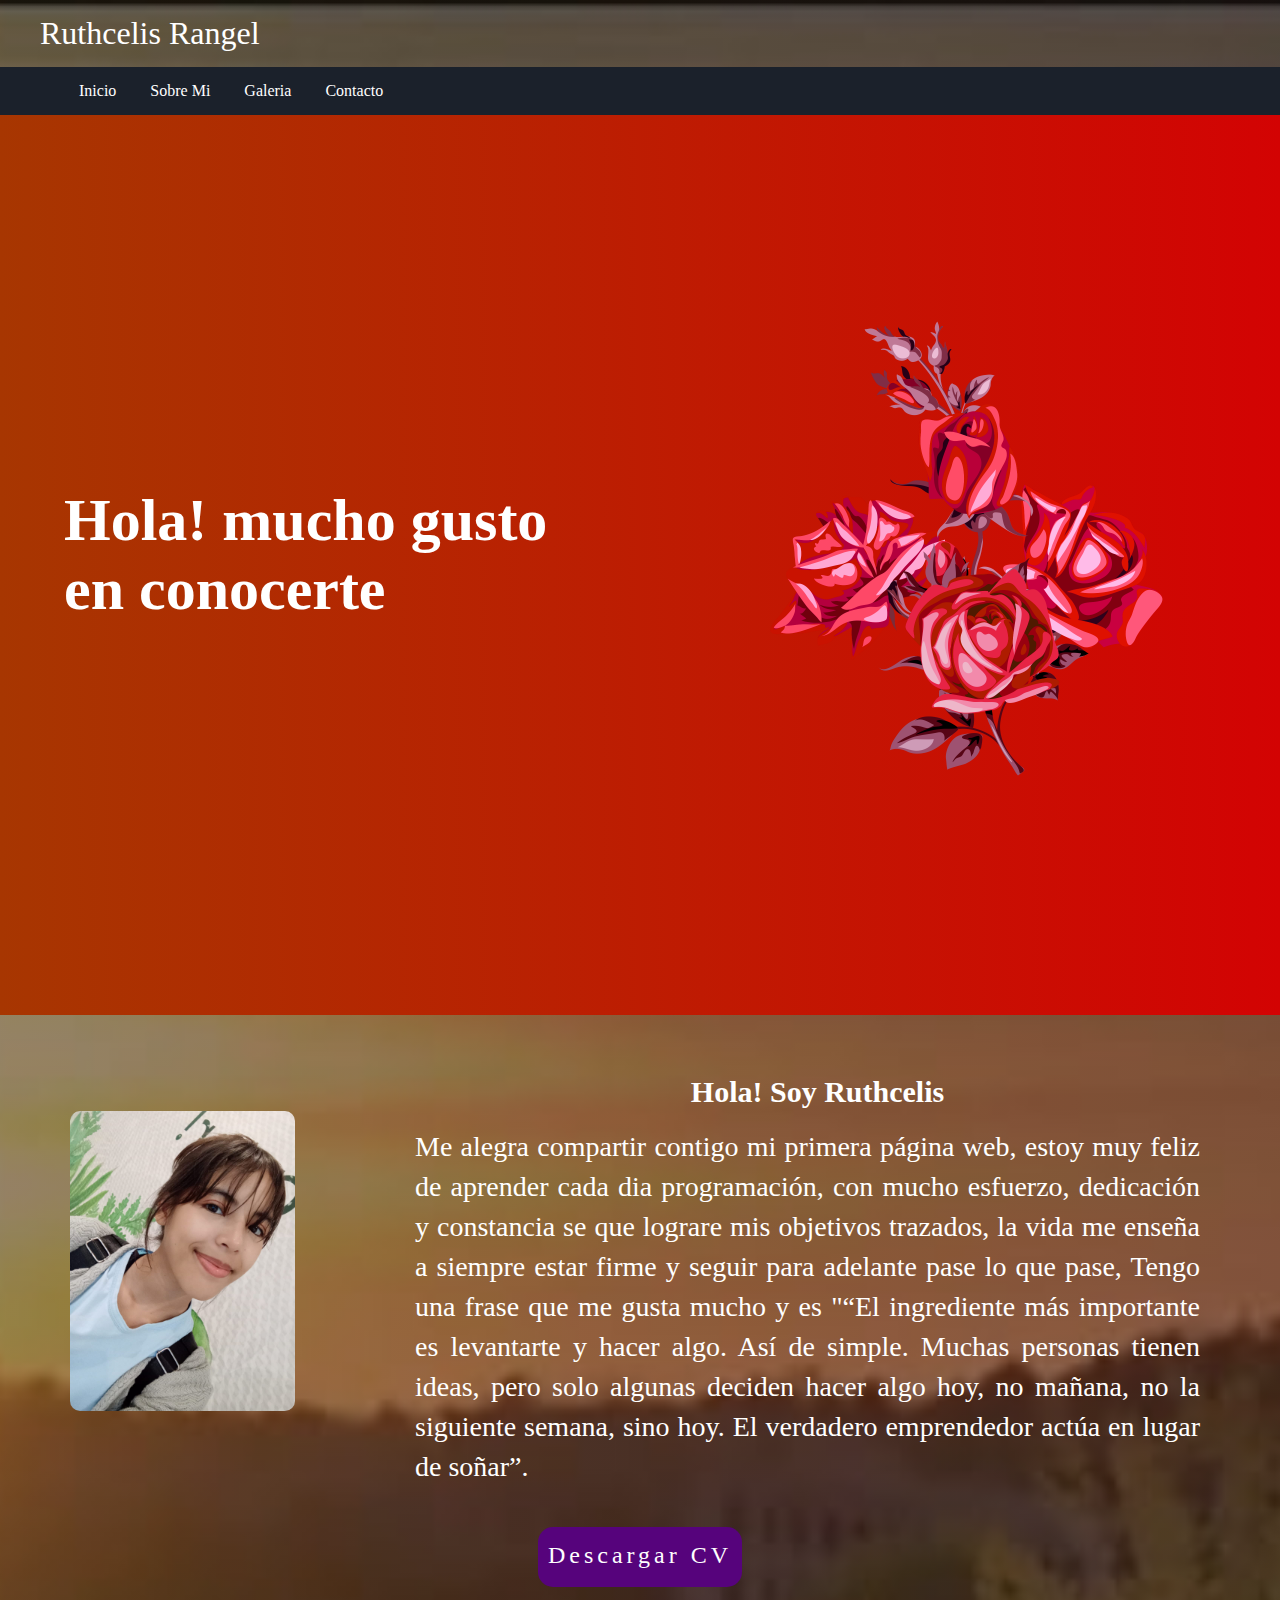
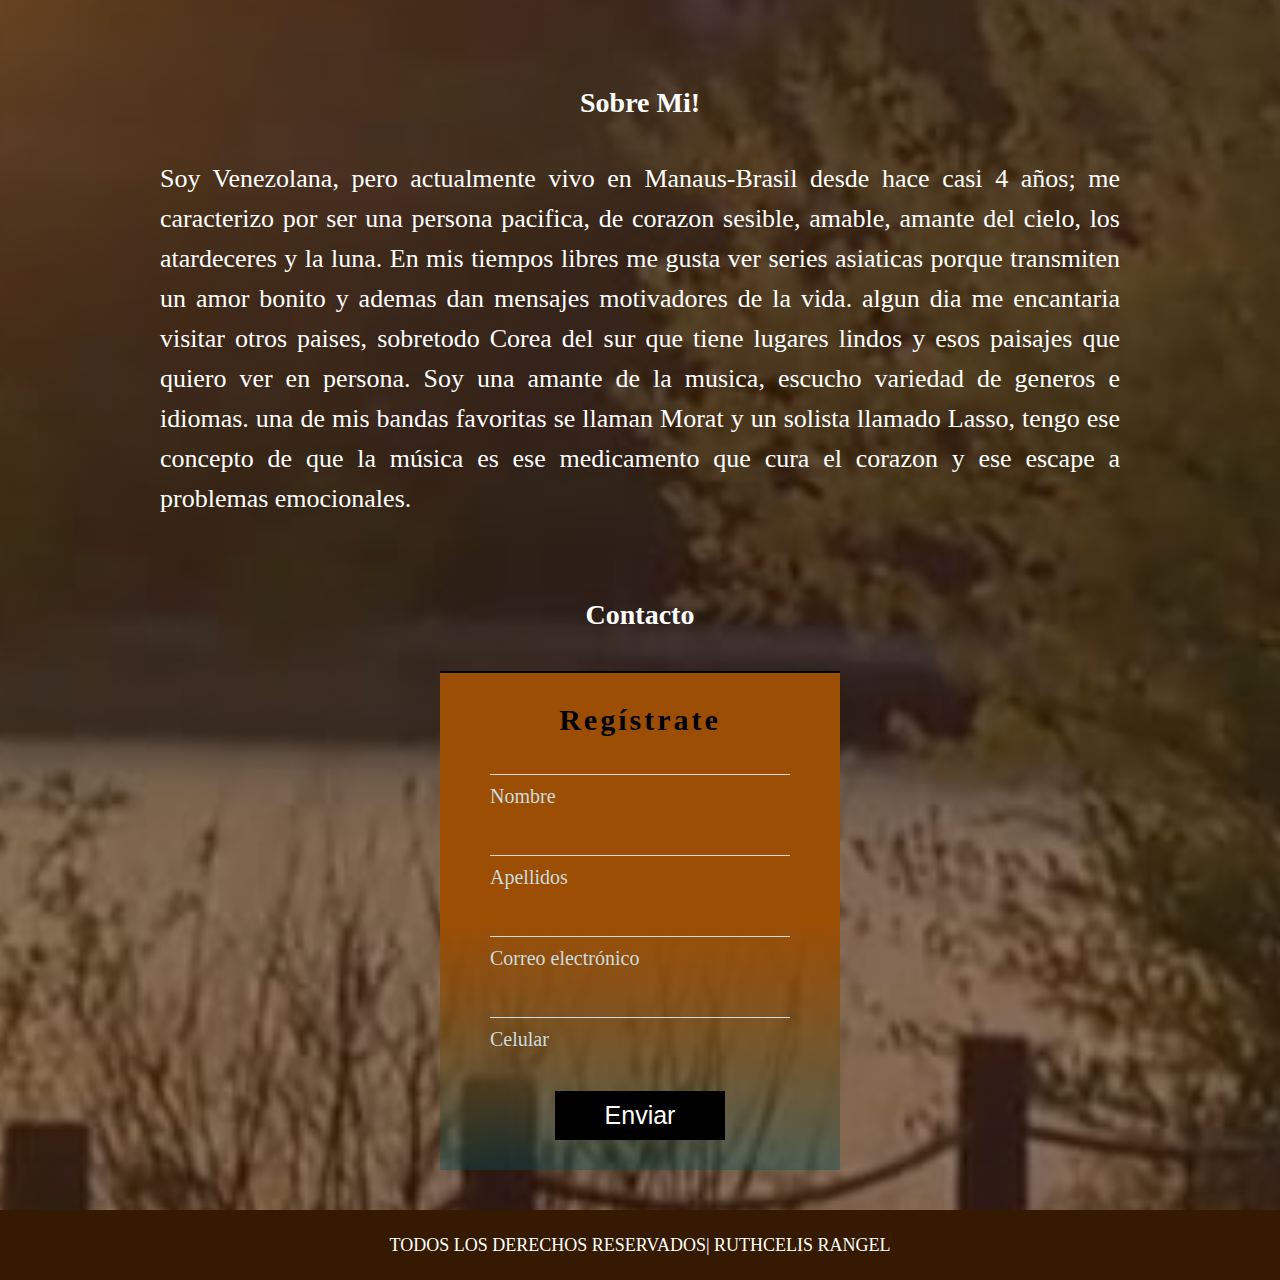
<file: index.html>
<!DOCTYPE html>
<html lang="en">
<head>
	<meta charset="UTF-8">
	<title>Ruthcelis Rangel</title>
	<meta name="viewport" content="width=device-width, user-scalable=no, initial-scale=1.0, maximum-scale=1.0, minimum-scale=1.0">
	<link rel="stylesheet" href="css/estilos.css">
	<link rel="stylesheet" href="css/fontello.css">
	<script src="https://code.jquery.com/jquery-3.1.1.min.js"></script>
	<link rel="shortcut icon" href="favicon/pera.png">
    <script src="js/main.js"></script>
    
</head>
<div>
	<header>
		<div class="logotipo">
			<h1>Ruthcelis Rangel</h1>
		</div>
		<div class="navegacion">
			<div class="boton-menu">
				<a href="#"><span class="icon icon-menu"></span></a>
			</div>
			<nav>
				<ul class="menu">
					<li><a href="#Inicio">Inicio</a></li>
					<li><a href="#Sobre Mi">Sobre Mi</a></li>
					<li><a href="index2.html">Galeria</a></li>
					<li><a href="#Contacto">Contacto</a></li>
				</ul>
			</nav>
		</div>
	</header>
	
	<header class="bg_animate">

        <section class="banner contenedor">
            <secrion class="banner_title">
                <h2>Hola! mucho gusto<br> en conocerte</h2>
            </secrion>
            <div class="banner_img">
                <img src="img/florecita.png" alt="">
            </div>
        </section>

        <div class="burbujas">
            <div class="burbuja"></div>
            <div class="burbuja"></div>
            <div class="burbuja"></div>
            <div class="burbuja"></div>
            <div class="burbuja"></div>
            <div class="burbuja"></div>
            <div class="burbuja"></div>
            <div class="burbuja"></div>
            <div class="burbuja"></div>
            <div class="burbuja"></div>
        </div>
    </header>

	<div class="secc1" id="Inicio">
        <img src="img/IMG.jpg">
    
        <div class="parrafo">
            <h2 >Hola! Soy Ruthcelis</h2><br>
            <p>
                Me alegra compartir contigo mi primera página web, estoy muy feliz de aprender cada dia 
                programación,
                con mucho esfuerzo, dedicación y constancia se que lograre mis objetivos trazados, la vida me enseña a 
                siempre estar firme y seguir  para adelante pase lo que pase,
                Tengo una frase que me gusta mucho y es "“El ingrediente más importante es levantarte y hacer algo. Así 
                de simple. Muchas personas tienen ideas, pero solo algunas deciden hacer algo hoy, no mañana, no 
                la siguiente semana, sino hoy. El verdadero emprendedor actúa en lugar de soñar”. 
            </p>
        </div>

    </div>
        

        <div class="botton">
            <a href="img/CV.jpg" class="botton-neon">
                <span id="span1"></span>
                <span id="span2"></span>
                <span id="span3"></span>
                <span id="span4"></span>
                Descargar CV
            </a>
        </div>
    </div> 

    
    <div  class="seccion2"> 
        <h3 id="Sobre Mi">Sobre Mi!</h3>
    <div class="hirot"> 
        <p > 
            Soy Venezolana, pero actualmente vivo en Manaus-Brasil desde hace casi 4 años; me caracterizo por ser 
            una persona pacifica, de corazon sesible, amable, amante del cielo, los atardeceres y la luna. 
            En mis tiempos libres me gusta ver series asiaticas porque transmiten un amor bonito 
            y ademas dan mensajes motivadores de la vida. algun dia me encantaria visitar otros paises, sobretodo Corea del sur
            que tiene lugares lindos y esos paisajes que quiero ver en persona. Soy una amante de la musica, 
            escucho variedad de generos e idiomas.
            una de mis bandas favoritas se llaman Morat y un solista llamado Lasso, 
            tengo ese concepto de que la música es ese medicamento que cura el corazon y ese escape a problemas emocionales.
                
        </p>
    </div>

    <div class="container">
        <h3 id="Contacto">Contacto</h3>
        <form action="https://formsubmit.co/rangelruthce.17@gmail.com" class="form" method="POST">
            
            <p class="form-titulo">Regístrate</p>
            
            <div class="form-input myname">
                <input type="text" id="myname">
                <label for="myname">Nombre</label>
                <p class="mensajeError"></p>
            </div>
                
            <div class="form-input surname">
                <input type="text" id="surname">
                <label for="surname">Apellidos</label>
                <p class="mensajeError"></p>
            </div>
            
            <div class="form-input email">
                <input type="email" id="email">
                <label for="email">Correo electrónico</label>
                <p class="mensajeError"></p>
            </div>
            
            <div class="form-input mobile">
                <input type="text" id="mobile">
                <label for="mobile">Celular</label>
                <p class="mensajeError"></p>
            </div>
            
            <div class="form-boton" >
                <input type="submit" value="Enviar">
            </div>
                <p class="mensajeCorrecto"></p>
        </form>
    </div>

    <script src="js/form.js"></script>

    <footer>
        <p>TODOS LOS DERECHOS RESERVADOS| RUTHCELIS RANGEL</p>
    </footer>
</body>
</html>
</file>
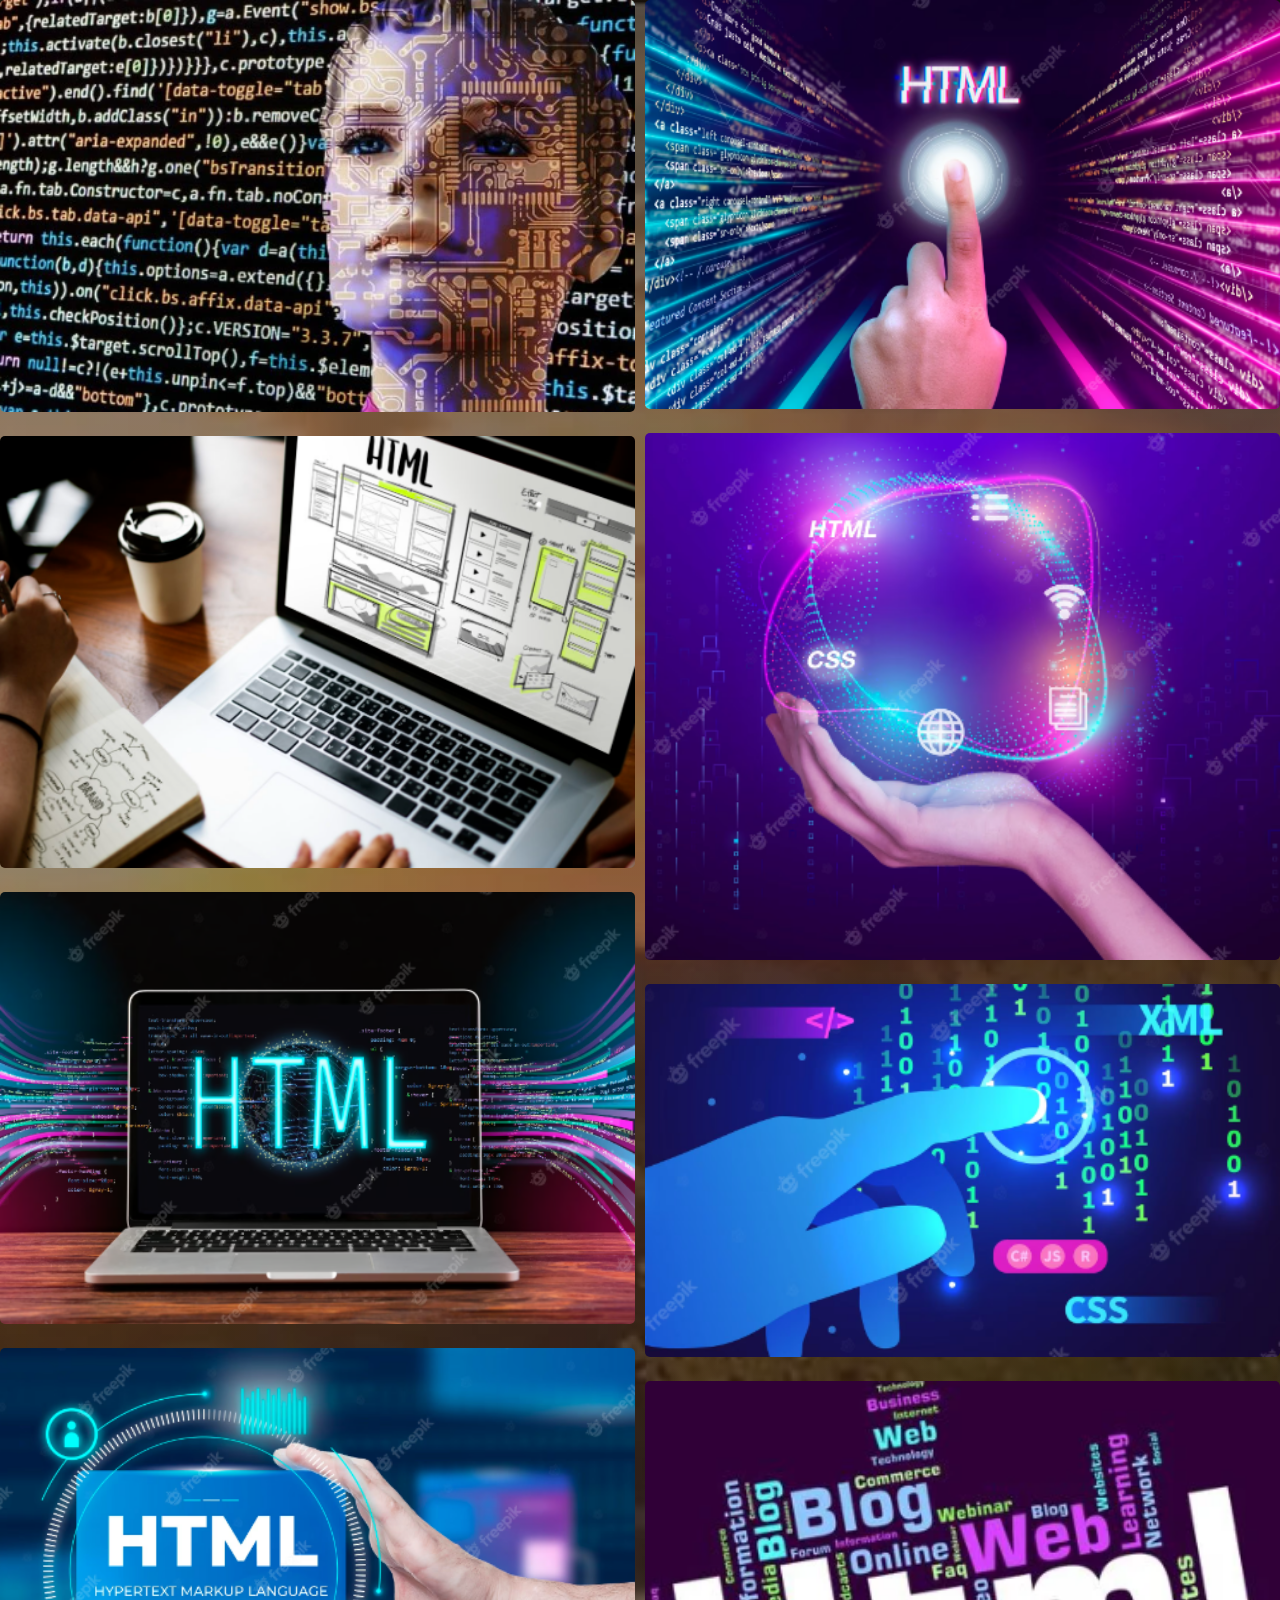
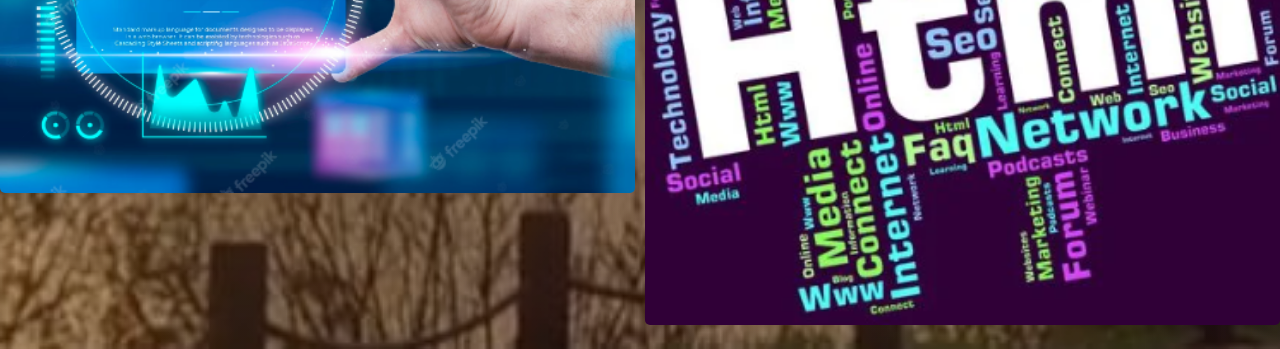
<file: index2.html>
<!DOCTYPE html>
<html lang="en">
<head>
    <meta charset="UTF-8">
    <meta name="viewport" content="width=device-width, initial-scale=1.0">
    <title>Imagenes-galeria</title>
    <link rel="stylesheet" href="css/estilos.css">
</head>
<body>
    <section>
        <img src="img/lili1.png">
        <img src="img/lili2.png">
        <img src="img/lili3.png">
        <img src="img/lili4.png">
        <img src="img/lili5.png">
        <img src="img/lili6.png">
        <img src="img/lili7.png">
        <img src="img/lili8.png">
    </section>
</body>
</html>
</file>
<file: css/estilos.css>
*{
	margin: 0;
	padding: 0;
	-webkit-box-sizing: border-box;
	-moz-box-sizing: border-box;
	box-sizing: border-box;
}

body{
	background: linear-gradient(to right, rgba(15, 13, 6, 0.3),
    rgba(11, 4, 17, 0.4)), url(../img/banner.jpg) no-repeat;
	background-size: cover;
    background-position: center center;
    align-items: center;
}

header{
	width: 100%;
}

.logotipo{
	width: 90%;
	padding: 15px 0;
}

.logotipo h1{
	font-family: 'Verdana';
	font-weight: 400;
	color: white;
	margin: 0 0 0 40px;
}

.navegacion{
	width: 100%;
	background: #1b212b;
}

.navegacion nav{
	width: 90%;
	max-width: 1200px;
	margin: auto;	
}

.boton-menu{
	display: none;
}

.boton-menu span{
	color: #fff;
	font-size: 25px;
	cursor: pointer;
	display: block;
	margin-top: 5px;
}

.menu{
	list-style: none;
	width: 100%;
}

.menu li{
	display: inline-block;
}

.menu li a{
	display: block;
	padding: 15px;
	color: #fff;
	text-decoration: none;
	font-family: 'verdana';
}

.menu li a:hover{
	background: #84A6DF;
}

.contenedor{
    width: 90%;
    max-width: 1200px;
    margin: auto;
}

.bg_animate{
    width: 100%;
    height: 100vh;
    background: linear-gradient(to right, #a73601, #d30303);
    position: relative;
    overflow: hidden;
}

.banner{
    display: flex;
    justify-content: space-between;
    align-items: center;
    height: 100%;
}

.banner_title h2{
    color: #fff;
    font-size: 60px;
    font-weight: 800;
    margin-bottom: 20px;
}


.banner_img{
    animation: movimiento 2.5s linear infinite;
}

.banner_img img{
    width: 500px;
    display: block;
}

/* burbujas */

.burbuja{
    border-radius: 50%;
    background: #fff;
    opacity: .3;

    position: absolute;
    bottom: -150;
    
    animation: burbujas 3s linear infinite ;
}

.burbuja:nth-child(1){
    width: 80px;
    height: 80px;
    left: 5%;
    animation-duration: 3s;
    animation-delay: 3s;
}

.burbuja:nth-child(2){
    width: 100px;
    height: 100px;
    left: 35%;
    animation-duration: 3s;
    animation-delay: 5s;
}

.burbuja:nth-child(3){
    width: 20px;
    height: 20px;
    left: 15%;
    animation-duration: 1.5s;
    animation-delay: 7s;
}

.burbuja:nth-child(4){
    width: 50px;
    height: 50px;
    left: 90%;
    animation-duration: 6s;
    animation-delay: 3s;
}

.burbuja:nth-child(5){
    width: 70px;
    height: 70px;
    left: 65%;
    animation-duration: 3s;
    animation-delay: 1s;
}

.burbuja:nth-child(6){
    width: 20px;
    height: 20px;
    left: 50%;
    animation-duration: 4s;
    animation-delay: 5s;
}

.burbuja:nth-child(7){
    width: 20px;
    height: 20px;
    left: 50%;
    animation-duration: 4s;
    animation-delay: 5s;
}

.burbuja:nth-child(8){
    width: 100;
    height: 100px;
    left: 52%;
    animation-duration: 5s;
    animation-delay: 5s;
}

.burbuja:nth-child(9){
    width: 65px;
    height: 65px;
    left: 51%;
    animation-duration: 3s;
    animation-delay: 2s;
}

.burbuja:nth-child(10){
    width: 40px;
    height: 40px;
    left: 35%;
    animation-duration: 3s;
    animation-delay: 4s;
}

.secc1{
	display: flex;
	justify-content: space-between;
	align-items: center;

}

.secc1 img{
	height: 300px;
	width: 350px;
	margin: 70px;
	border-radius: 10px;
}

.parrafo h2{
	display: flex;
	justify-content: center;
	color: white;
	font-size: 30px;
    margin: 60px 10px 0  0;
}

.parrafo p{
	font-size: 28px;
	margin: 0 80px 20px 50px;
	line-height: 40px;
	color: white;
	text-align: justify;
}

.botton{
    display: flex;
    justify-content: center;
    align-items: center;
    padding: 20px;
    margin: 0px;
}

.botton-neon{
    position: relative;
    display: inline-block;
    padding: 15px 10px;
    color: white;
    letter-spacing: 4px;
    font-size: 24px;
    text-decoration: none;
    overflow: hidden;
    transition: 0.2s;
    background: #56037c;
    border-radius: 15px;
    height: 60px;
}

.botton-neon:hover{
    background: #a70476;
    box-shadow: 0 0 10px  #a70476, 
    0 0 40px  #a70476, 0 0 80px  #a70476;
    transition-delay: 1s;
    color:blue;

}

.botton-neon span{
    position: absolute;
    display: block;
}

#span1{
    top: 0;
    left: -100%;
    width: 100%;
    height: 2px;
    background: linear-gradient(90deg,transparent, #00FF00);
}

.botton-neon:hover #span1{
    left: 100%;
    transition: 1s;
}

#span3{
    bottom: 0;
    right: -100%;
    width: 100%;
    height: 2px;
    background: linear-gradient(270deg,transparent, #00FF00);
}

.botton-neon:hover #span3{
    right: 100%;
    transition: 1s;
    transition-delay: 0.5s;
}

#span2{
    top:-100% ;
    right:0;
    width: 2px;
    height: 100%;
    background: linear-gradient(180deg,transparent, #00FF00);
}

.botton-neon:hover #span2{
    top: 100%;
    transition: 1s;
    transition-delay: 0.25s;
}

#span4{
    bottom:-100% ;
    left:0;
    width: 2px;
    height: 100%;
    background: linear-gradient(360deg,transparent, #00FF00);
}

.botton-neon:hover #span4{
    bottom: 100%;
    transition: 1s;
    transition-delay: 0.75s;
}

.seccion2 h3{
	display: flex;
	justify-content: center;
	font-size: 28px;
	margin:60px 20 10 10px;
	color: white;
}

.hirot p{
	display: flex;
	justify-content: center;
	font-size: 26px;
	line-height: 40px;
	margin: 10px 160px 10px 160px;
	text-align: justify;
	color: white;
	
}

h3{
    display: flex;
    justify-content: center;
    font-size: 26px;
    color: #fff;
    margin: 80px 0 40px 0;

}



.container {
    /* border: 3px solid red; */
    max-width: 90%;
    margin: auto;
    margin-top: 20px;
}

:root {
    --cfondo: rgb(207, 211, 212);
    --cfondoForm1: rgba(1, 80, 88, 0.39);
    --cfondoForm2: rgb(156, 78, 5);
    --cnegro: black;
    --ctexto: rgb(203, 221, 223);
    --ctextoDark: rgb(1, 35, 39);
    --cblanco: white;
    --error: rgb(184, 31, 31);
}

[type="checkbox"] {
    display: none;
}

[type="checkbox"]:checked + label::before {
    background: var(--cnegro);
    transition: 0.5s;
    transform: rotate(180deg);
}

[type="checkbox"]:checked + label {
    color: var(--cnegro);
}

  /* ---- FORMULARIO ---- */

.form {
    /* border: 3px solid green; */
    border-top: 2px solid var(--cnegro);
    max-width: 400px;
    padding: 30px 50px;
    margin: auto;
    background: linear-gradient(
    0deg,
    var(--cfondoForm1) 0%,
    var(--cfondoForm2) 50%
    );
}

.form-titulo {
    font-weight: bold;
    font-size: 30px;
    text-align: center;
    margin: 0;
    margin-bottom: 20px;
    letter-spacing: 3px;
}

.form-input {
    margin-bottom: 30px;
}

.form-input label {
    display: block;
    margin-top: 10px;
    font-size: 20px;
    color: var(--ctexto);
}

.form-input input {
    width: 100%;
    border: none;
    outline: none;
    background: none;
    border-bottom: 1px solid var(--ctexto);
}

.form-input input:focus + label {
    font-weight: bold;
    color: var(--cnegro);
}


.form-boton input {
    background: var(--cnegro);
    color: var(--cblanco);
    padding: 10px 50px;
    font-size: 25px;
    display: block;
    margin: auto;
    margin-top: 40px;
    border: none;
}

.form-boton input:hover {
    background: var(--ctextoDark);
    transition: 0.5s;
}

.mensajeError {
    color: var(--error);
    margin-top: 0px;
    font-size: 20px;
    font-weight: bold;
    letter-spacing: 1px;
}

.mensajeCorrecto {
    text-align: center;
    font-weight: bold;
}

footer{
    background-color: #351a01;
    height: 70px;
    display: flex;
    justify-content: center;
    align-items: center;
    margin: 40px 0 0 0;
}

footer p{
    
    color: white;
    font-size: 18px;
    
}


@keyframes burbujas{
    0%{
        bottom: 0;
        opacity: 0;
    }
    30%{
        transform: translateX(30px);
    }
    50%{
        opacity: .4;
    }
    100%{
        bottom: 100vh;
        opacity: 0;
    }
}

@keyframes movimiento{
    0%{
        transform: translateY(0);
    }
    50%{
        transform: translateY(30px);
    }
    100%{
        transform: translateY(0);
    }
}

/*********** Dispositivos moviles********************/

@media screen and (max-width: 700px){
	
    .boton-menu{
		width: 90%;
		margin: auto;
		display: block;
		padding: 8px 0;
	}

	.navegacion nav{
		position: absolute;
		left: -100%;
		width: 250px;
		height: 100%;
		background: #393939;
		z-index: 10;
	}

	.menu li{
		display: block;
	}

    .banner_title h2{
        color: #fff;
        font-size: 40px;
        font-weight: 600;
        margin-bottom: 20px;
    }
    
    
    .banner_img{
        animation: movimiento 2.5s linear infinite;
    }
    
    .banner_img img{
        width: 300px;
        display: block;
    }

    .secc1{
        flex-direction: column;
        justify-content: space-between;
        align-items: center;
    
    }
    
    .secc1 img{
        height: 250px;
        width: 240px;
        margin: 70px;
        border-radius: 10px;
    }
    
    .parrafo h2{
        display: flex;
        justify-content: center;
        color: white;
        font-size: 24px;
        margin: 5px;
    }
    
    .parrafo p{
        font-size: 22px;
        margin: 0 40px 20px 40px;
        line-height: 30px;
        color: white;
        text-align: justify;
    }

    .seccion2 h3{
        display: flex;
        justify-content: center;
        font-size: 22px;
        margin:60px 20 10 10px;
        color: white;
    }
    
    .hirot p{
        display: flex;
        justify-content: center;
        font-size: 20px;
        line-height: 40px;
        margin: 10px 50px 10px 50px;
        text-align: justify;
        color: white;
        
    }
    
    h3{
        display: flex;
        justify-content: center;
        font-size: 26px;
        color: #fff;
        margin: 80px 0 40px 0;
    
    }
    
}


@media screen and (max-width: 490px){
	
    .boton-menu{
		width: 90%;
		margin: auto;
		display: block;
		padding: 8px 0;
	}

	.navegacion nav{
		position: absolute;
		left: -100%;
		width: 250px;
		height: 100%;
		background: #393939;
		z-index: 10;
	}

	.menu li{
		display: block;
	}

    .banner_title h2{
        color: #fff;
        font-size: 25px;
        font-weight: 500;
        margin-bottom: 20px;
    }
    
    
    .banner_img{
        animation: movimiento 2.5s linear infinite;
    }
    
    .banner_img img{
        width: 250px;
        display: block;
    }

    .secc1{
        display: flex;
        justify-content: space-between;
        align-items: center;
    
    }
    
    .secc1 img{
        height: 220px;
        width: 200px;
        margin: 40px;
        border-radius: 10px;
    }
    
    .parrafo h2{
        display: flex;
        justify-content: center;
        color: white;
        font-size: 22px;
        margin: 60px 10px 0  0;
    }
    
    .parrafo p{
        font-size: 20px;
        margin: 0 30px 15px 30px;
        line-height: 25px;
        color: white;
        text-align: justify;
    }

    .seccion2 h3{
        display: flex;
        justify-content: center;
        font-size: 22px;
        margin:60px 20 10 10px;
        color: white;
    }
    
    .hirot p{
        display: flex;
        justify-content: center;
        font-size: 20px;
        line-height: 25px;
        margin: 10px 50px 10px 50px;
        text-align: justify;
        color: white;
        
    }

    .botton-neon{
        position: relative;
        display: inline-block;
        padding: 12px 6px;
        color: white;
        letter-spacing: 4px;
        font-size: 20px;
        text-decoration: none;
        overflow: hidden;
        transition: 0.2s;
        background: #56037c;
        border-radius: 15px;
        height: 50px;
    }
    
    h3{
        display: flex;
        justify-content: center;
        font-size: 22px;
        color: #fff;
        margin: 80px 0 40px 0;
    
    }

    .form {
        border-top: 2px solid var(--cnegro);
        max-width: 300px;
        padding: 30px 50px;
        margin: auto;
        background: linear-gradient(
        0deg,
        var(--cfondoForm1) 0%,
        var(--cfondoForm2) 50%
        );
    }
    
    .form-titulo {
        font-weight: bold;
        font-size: 20px;
        text-align: center;
        margin: 0;
        margin-bottom: 20px;
        letter-spacing: 3px;
    }
    
    .form-input {
        margin-bottom: 30px;
    }
    
    .form-input label {
        display: block;
        margin-top: 10px;
        font-size: 18px;
        color: var(--ctexto);
    }
    
    .form-input input {
        width: 100%;
        border: none;
        outline: none;
        background: none;
        border-bottom: 1px solid var(--ctexto);
    }
    
    .form-input input:focus + label {
        font-weight: bold;
        color: var(--cnegro);
    }
    
    
    .form-boton input {
        background: var(--cnegro);
        color: var(--cblanco);
        padding: 10px 50px;
        font-size: 20px;
        display: block;
        margin: auto;
        margin-top: 40px;
        border: none;
    }
    
    footer{
        background-color: #351a01;
        height: 60px;
        display: flex;
        justify-content: center;
        align-items: center;
        margin: 40px 0 0 0;
    }
    
    footer p{
        
        color: white;
        font-size: 14px;
        
    }
    
}

/*************** GALERIA img ********************/

img{
    width: 100%;
    border-radius: 5px;
    margin-bottom: 20px;

}

section{
    column-count: 2;
    column-gap: 10px;
}
</file>
<file: css/fontello.css>
@font-face {
  font-family: 'fontello';
  src: url('../font/fontello.eot?96416388');
  src: url('../font/fontello.eot?96416388#iefix') format('embedded-opentype'),
       url('../font/fontello.woff2?96416388') format('woff2'),
       url('../font/fontello.woff?96416388') format('woff'),
       url('../font/fontello.ttf?96416388') format('truetype'),
       url('../font/fontello.svg?96416388#fontello') format('svg');
  font-weight: normal;
  font-style: normal;
}
/* Chrome hack: SVG is rendered more smooth in Windozze. 100% magic, uncomment if you need it. */
/* Note, that will break hinting! In other OS-es font will be not as sharp as it could be */
/*
@media screen and (-webkit-min-device-pixel-ratio:0) {
  @font-face {
    font-family: 'fontello';
    src: url('../font/fontello.svg?96416388#fontello') format('svg');
  }
}
*/
 
 [class^="icon-"]:before, [class*=" icon-"]:before {
  font-family: "fontello";
  font-style: normal;
  font-weight: normal;
  speak: none;
 
  display: inline-block;
  text-decoration: inherit;
  width: 1em;
  margin-right: .2em;
  text-align: center;
  /* opacity: .8; */
 
  /* For safety - reset parent styles, that can break glyph codes*/
  font-variant: normal;
  text-transform: none;
 
  /* fix buttons height, for twitter bootstrap */
  line-height: 1em;
 
  /* Animation center compensation - margins should be symmetric */
  /* remove if not needed */
  margin-left: .2em;
 
  /* you can be more comfortable with increased icons size */
  /* font-size: 120%; */
 
  /* Font smoothing. That was taken from TWBS */
  -webkit-font-smoothing: antialiased;
  -moz-osx-font-smoothing: grayscale;
 
  /* Uncomment for 3D effect */
  /* text-shadow: 1px 1px 1px rgba(127, 127, 127, 0.3); */
}
 
.icon-cancel:before { content: '\e802'; } /* '' */
.icon-menu:before { content: '\f0c9'; } /* '' */
</file>
